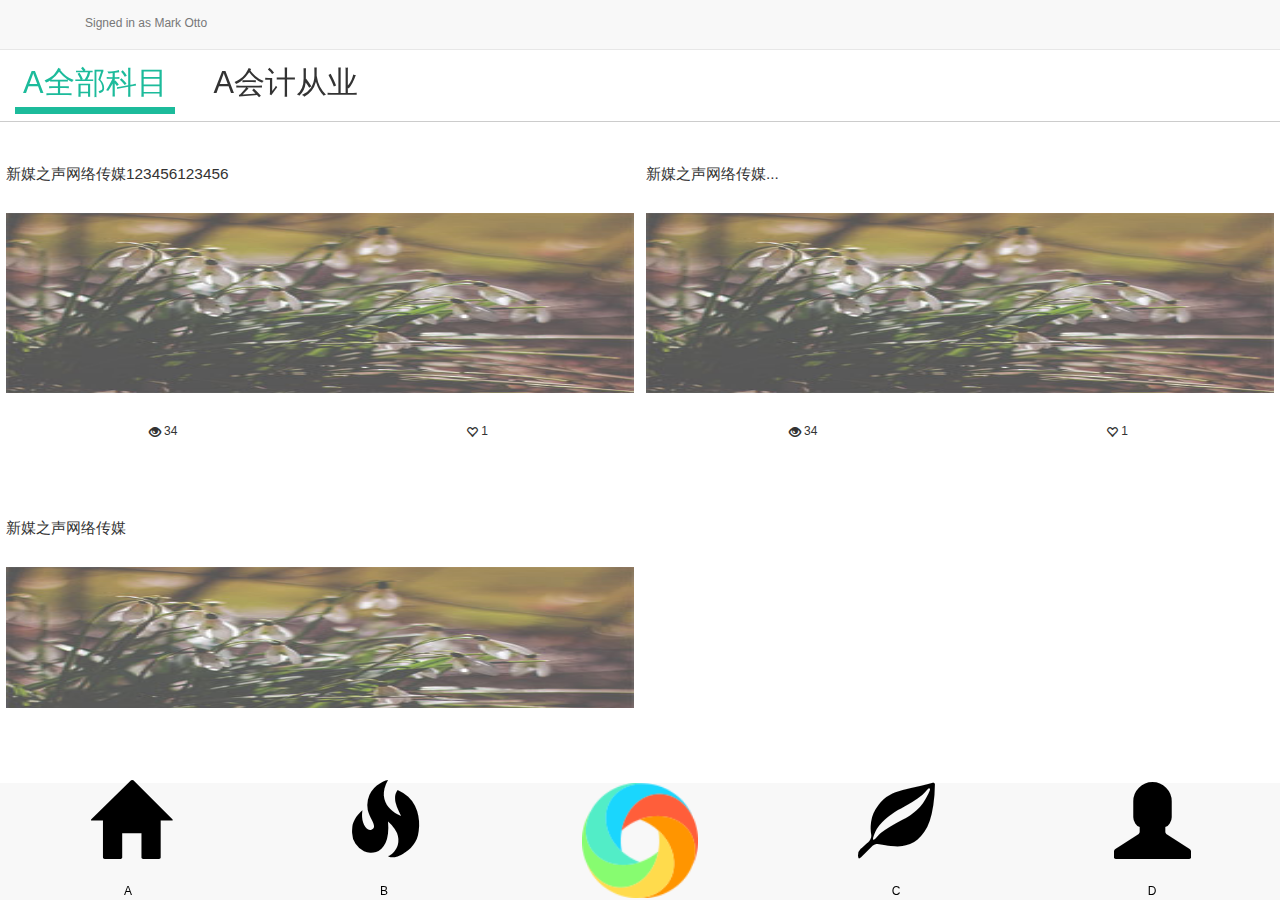
<file: index.html>
<!DOCTYPE html>
<html>
<head>
	<meta charset="UTF-8">
	<title>Document</title>
	<script type="text/javascript" src="lib/jquery.min.js"></script>
</head>
<body>
</body>
</html>
<script type="text/javascript" >
 $(function(){
 	window.location.href='page/index-home.html';
 })
</script>
</file>
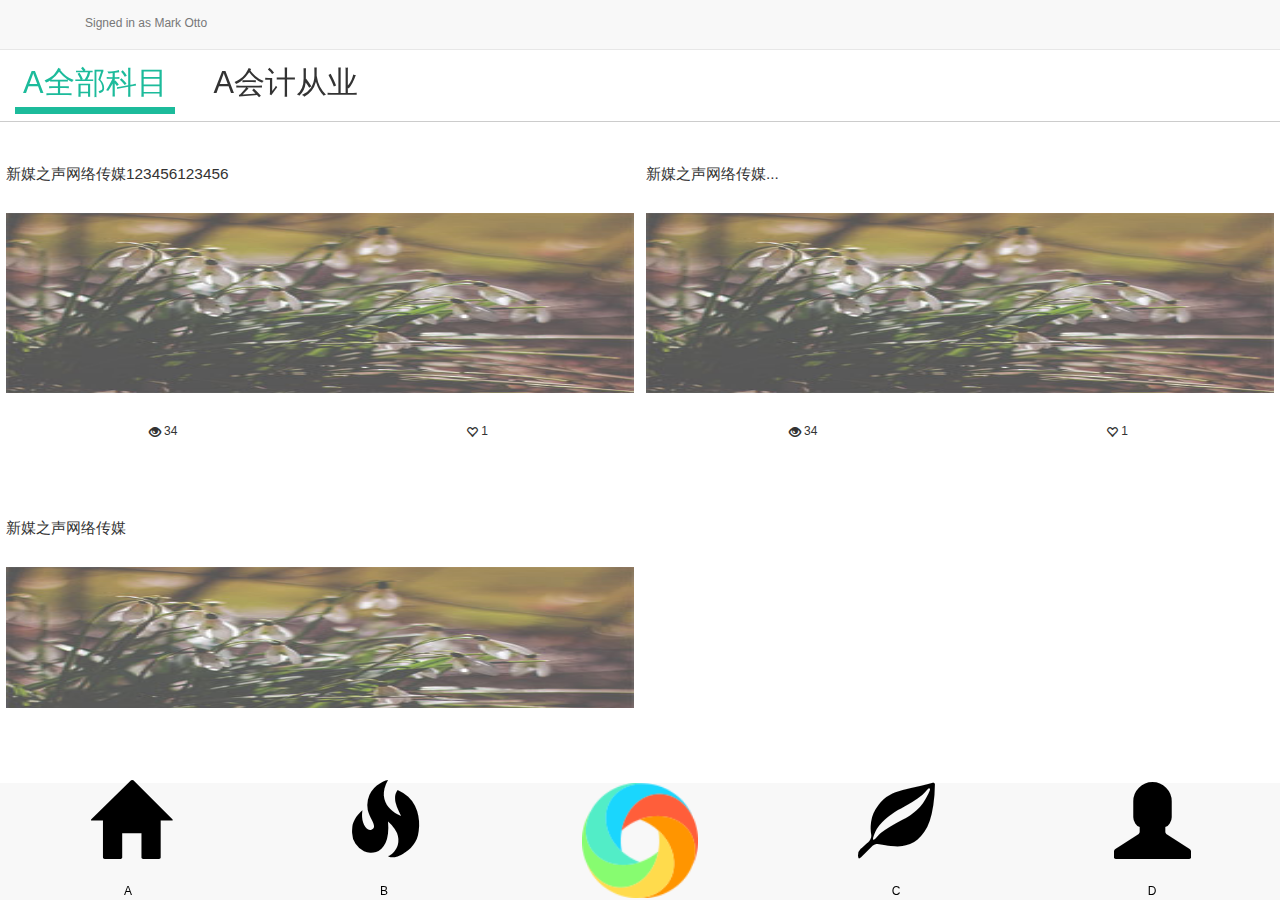
<file: page/index-home.html>
<!DOCTYPE html>
<html>
<head>
	<meta charset="UTF-8">
	<title>Document</title>
	<meta name="viewport" content="width=device-width, initial-scale=1, maximum-scale=1, user-scalable=no">
	<link rel="stylesheet" type="text/css" href="../css/bootstrap.min.css">
	<link rel="stylesheet" type="text/css" href="../css/content.css">
	<link rel="stylesheet" type="text/css" href="../css/nav.css">
	<link rel="stylesheet" type="text/css" href="../css/footer.css">
	<script type="text/javascript" src="../lib/jquery.min.js"></script>
	<script type="text/javascript" src="../lib/bootstrap.min.js"></script>
	<script type="text/javascript" src="../lib/flexible.js"></script>
	<script type="text/javascript" src="../lib/iscroll.js"></script> 
	<script type="text/javascript" src="../lib/navbarscroll.js"></script>
	<script type="text/javascript" src="../js/index.js"></script>
	<script type="text/javascript" src="../lib/zhaimeng.js"></script>
	<script type="text/javascript" src="../js/bootstrap-waterfall.js"></script>
</head>
<nav class="navbar navbar-default navbar-fixed-top container-fluid">
	<div class="container"> 
		<p class="navbar-text">Signed in as Mark Otto</p>
	</div>
</nav>
<div class="wrapper wrapper03 header" id="wrapper03">  
</div>
<body class="index_body">
	<div class="tabb content waterfall">
	</div>
	<footer class="footer">
	</footer>
</body>
</html>
</file>
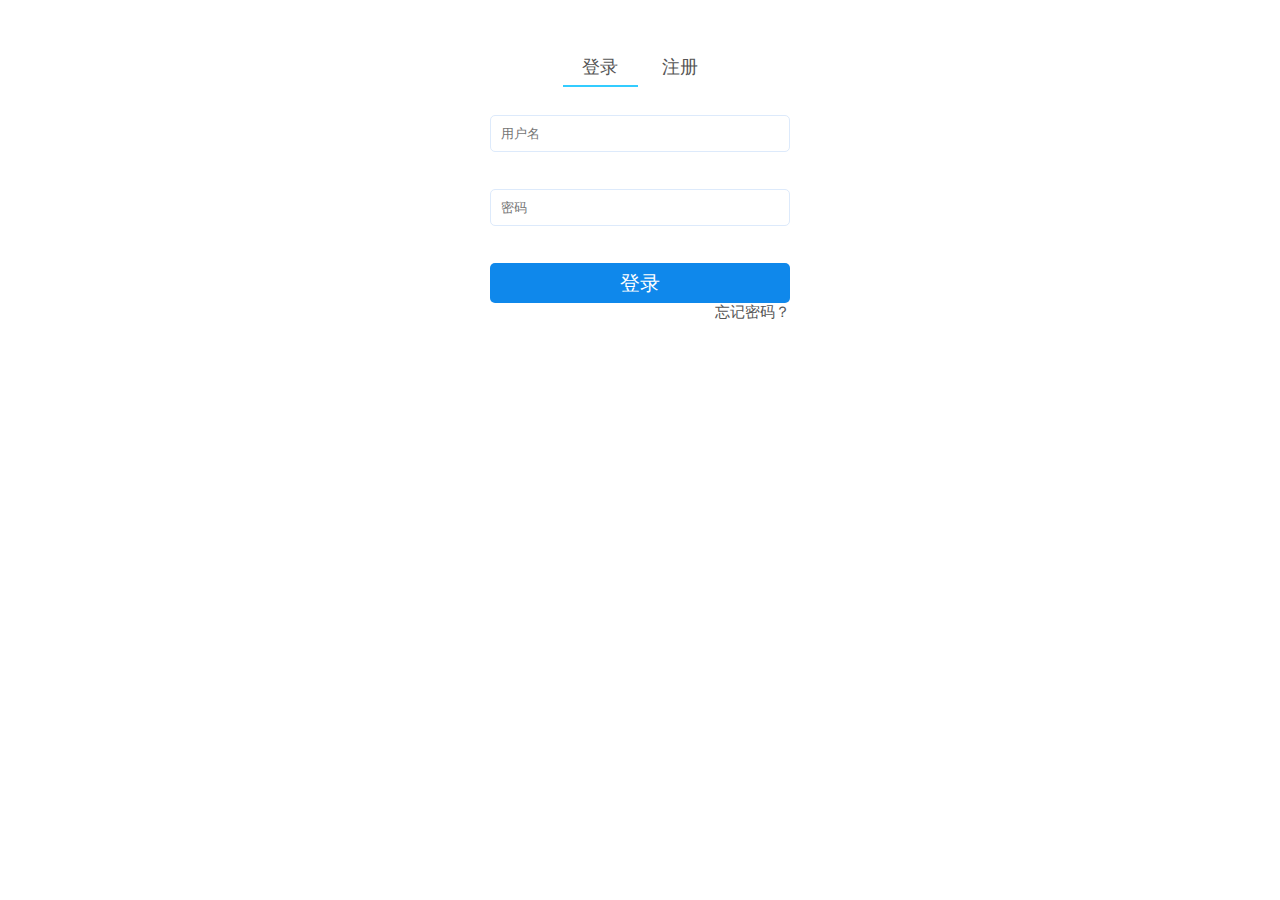
<file: page/login.html>
<!DOCTYPE html>
<html>
<head>
	<meta charset="utf-8">
	<meta name="viewport" content="user-scalable=no,width=device-width,initial-scale=1,maximum-scale=1">
	<title>vue前后端分离</title>
	<link rel="stylesheet" type="text/css" href="../css/common.css">
	<link rel="stylesheet" type="text/css" href="../css/login.css">
	<script src="http://www.jq22.com/jquery/jquery-1.10.2.js"></script>
</head>
<body>
	<div class="login_cont">
		<div class="login_nav">
			<div class="nav_slider">
				<a href="#" class="signin focus">登录</a>
				<a href="#" class="signup">注册</a>
			</div>
		</div>
		<form>
			<div class="input_signup ">
				<input class="input" id="user_name" type="text" aria-label="用户名（包含字母／数字／下划线" placeholder="用户名">
				<div class="hint">请填写符合格式的用户名</div>
				<input class="input" id="user_email" type="text" aria-label="邮箱" placeholder="邮箱">
				<div class="hint">请填写邮箱</div>
				<input class="input" id="phone" type="text" class="account" aria-label="手机号（仅支持中国大陆）" placeholder="手机号（仅支持中国大陆）">
				<div class="hint">请填写手机号</div>
				<input class="input" id="password" type="password" aria-label="密码" placeholder="密码（不少于 6 位）">
				<div class="hint">请填写符合格式的密码</div>
				<input class="input" id="repassword" type="password" aria-label="密码" placeholder="再次输入密码">
				<div class="hint">请再次输入密码</div>
				<input type="submit" id="submit" class="button" name="button" value="注册">
			</div>
		</form>
		<form>
			<div class="input_signin active">
				<input class="input" id="login_user_name" type="text" aria-label="用户名" placeholder="用户名">
				<div class="hint">请输入用户名</div>
				<input class="input" id="login_password" type="password" aria-label="密码" placeholder="密码">
				<div class="hint">请输入密码</div>
				<input type="submit" id="button" class="button" name="button" value="登录">
				<div class="forget">
					<a href="forget.html">忘记密码？</a>
				</div>
			</div>
		</form>
	</div>
	<script type="text/javascript" src="../js/login.js"></script>
	<script type="text/javascript" src="../js/login-check.js"></script> 
	<!--<script type="text/javascript" src="js/config.js"></script> 
	<script type="text/javascript" src="js/login_ajax.js"></script>-->
</body>
</html>
</file>
<file: css/content.css>
.tou{
	display: none;
}
.faa{
	color:#FF6FA2;
}
.clear{
	clear:both; 
}
.nr{
	width: 100%;
	height: 180px;
}
.jia{
	!important
	width: 1rem;
	height: 1rem;
	border-radius: 50%;
	margin-bottom: 0.3rem;
	background: #fff;
	text-align: center;
	width: 100%;
}
.jia img{
	!important 
	/*width: 1rem;
	height: 1rem;*/
	/*margin-bottom: 0.3;*/
	transition: all 1.1s;
}

.panel-body{
	padding: 6px;
	width: 50%;
	float: left;
}
.content{/* 上边距 */
	margin-top: 0rem;
}
.content .hp{
	height: 3rem;
}
.content ul{
	list-style-type:none;
	padding: 0px;
	height: 1rem;
}
.content li{
	float: left;
	margin-right: 0.2rem;
	overflow: hidden;
	line-height:1rem;/*纵向居中*/
}
.content .pv{
	height: 18rem;
	position:relative;
}
.cont_title ul li{
	font-size: 0.5rem;
}
.cont_title ul li span{
	font-size: 0.2rem;
}
.com_img{
	width: 100%;
}
.pv .vnr{
	height: 15rem;
	width: 100%;
}
.pv p{
	line-height: 2rem;
	height: 2rem;
	margin-top: 1rem;
	margin-bottom: 0px;
	display: -webkit-box;
	-webkit-box-orient: vertical;
	-webkit-line-clamp: 3;
	overflow: hidden;
}
.pv span{
	color: #fff;
	font-size: 5rem;
	border-radius: 50%;
	position: absolute;
	top: 5.8rem;
	left: 50%;
	margin-left: -2.2rem;
}
.tabc{
	margin-top: 5.4rem;
	margin-bottom: 5.4rem;
}
.tabc .sq{
	height: 8rem;
}
.sq ul{
	list-style-type:none;
	padding: 0px;
	height: 8rem;
	margin-bottom: 0px;
}
.sq li{
	float: left;
	margin-right: 1rem;
	overflow: hidden;
}
.sq .stx{
	width: 8rem;
	height: 8rem;
	border-radius: 50%;
}
.sq p{
	font-size: 2rem;
	margin-bottom: 0px;
	margin-top: 1rem;
}
.sq span{
	display: block;
	height: 2rem;
	overflow: hidden;
	text-overflow: ellipsis;
	white-space: nowrap;
}
a{
	text-decoration: none;
	color: #000;
}
.pf ul{
	list-style-type:none;
	padding: 0px;
	/*height: 4rem;*/
	margin-bottom: 0px;
}
.pf ul li{
	margin-right: 0px;
	width: 50%;
	float: left;
	text-align: center;
	overflow: hidden;
}
.pf span{
	vertical-align: middle;//垂直对齐一幅图像：把此元素放置在父元素的中部。
}
.pv .vms{
	overflow: hidden;
	text-overflow: ellipsis;
	white-space: nowrap;
}
.fb{
	height: 15rem;
	width: 100%;
	background: #fff;
	position: fixed;
	left: 0px;
	bottom: 5rem;
	display: none;
}
.fb ul{
	height: 6rem;
	width: 100%;
	list-style-type:none;
	margin:6rem auto;
	padding: 0px;
}
.fb li{
	width: 33.33%;
	text-align: center;
	float: left;
	font-size: 1.5rem;
	color: #FF6FA2;
}
.fb .fwz{
	font-size: 3rem;
	color: #FF6FA2;
}
.fb i{
	font-size: 2rem;
	float: right;
	margin-right: 1rem;
}
.fb a{
	color: #FF6FA2;
}
a:hover{
	text-decoration: none;
	color: #000;
}
.fb,footer a:hover{
	text-decoration: none;
	color: #FF6FA2;
}
.ti{
	height: 5rem;
	line-height: 5rem;
	text-align: center;
}
.ti span{
	vertical-align: middle;
	font-size: 2rem;
	color: #FF6FA2; 
}
.tabb .xx{
	height: 6rem;
}
.xx ul{
	list-style-type:none;
	padding: 0px;
	height: 6rem;
	margin-bottom: 0px;
}
.xx li{
	float: left;
	margin-right: 1rem;
	overflow: hidden;
}
.xx .xtx{
	width: 6rem;
	height: 6rem;
	border-radius: 50%;
}
.xx span{
	display: block;
	height: 2.5rem;
	overflow: hidden;
	text-overflow: ellipsis;
	white-space: nowrap;
	font-size: 1.5rem;
}
.nry{
	height: 5rem;
	background: #FF6FA2;
	line-height: 5rem;
	font-size: 1.5rem;
}
.nry span{
	vertical-align: middle;
	color: #fff;
}
.nrl{
	margin-left: 2rem;
}
.nrc{
	position: absolute;
	left: 50%;
	top:0px;
	margin-left: -1.25rem;
}
.head_img{
	width: 1rem;
	height: 1rem;
}
</file>
<file: css/nav.css>
html{
	color:#000;
	overflow-y:scroll;
	-webkit-text-size-adjust:100%;
	-ms-text-size-adjust:100%;
}
html *{
	outline:0;
	-webkit-text-size-adjust:none;
	-webkit-tap-highlight-color:rgba(0,0,0,0);
}
.wrapper{
	background:#FFF;
	color:#4a4f5a;
	font: 400 14px/1.5 "微软雅黑",Helvetica,STHeiti,Droid Sans Fallback;
	-webkit-text-size-adjust: 100%;-ms-text-size-adjust: 100%;
	-webkit-tap-highlight-color:rgba(0,0,0,0);
}
.index_body {
	padding-top: 45px;
}
nav div p{
	text-align: center;
}
body,div,dl,dt,dd,ul,ol,li,h1,h2,h3,h4,h5,h6,pre,code,form,fieldset,legend,input,textarea,p,blockquote,th,td,hr,button,article,aside,details,figcaption,figure,footer,header,hgroup,menu,nav,section{
	margin:0;padding:0;
}
article,aside,footer,header,nav,section,audio,canvas,video,img {
	display: block;
}
table{
	border-collapse:collapse;
	border-spacing:0;
}
fieldset,img{
	border:0;
}
abbr,acronym{
	border:0;
	font-variant:normal;
}
del{
	text-decoration:line-through;
}
address,caption,cite,code,dfn,em,th,var{
	font-style:normal;
	font-weight:normal;
}
ol,ul{
	list-style:none;
}
caption,th{
	text-align:left;
}
q:before,q:after{
	content:'';
}
button{
	outline:0;
	border:none;
}
a:hover{
	text-decoration:none;
}
ins,a{
	text-decoration:none;
}
textarea {
	resize: none;
}
iframe,img {
	border:0;
}
ul,ol {
	list-style:none;
}
input,select,textarea {
	outline: 0;
	-webkit-user-modify: read-write-plaintext-only;
}
input {
	-webkit-appearance: none;
}
.pr{
	position:relative;
}
.abs{
	position: absolute;
}
.fl{
	float:left;
	display:inline-block;
}
.fr{
	float:right;
	display:inline-block;
}
.clearfix:after{
	content:".";
	display:block;
	height:0;
	clear: both;
	visibility:hidden;
}
.clearfix{
	*zoom:1;
}
.wrap{
	min-width: 320px;
	max-width:768px;
	margin:0 auto;
	overflow:hidden;
	position:relative;
}

.htit{
	line-height:1rem;
	padding:0 .3rem;
	color:#ff8e2e;
	font-size: .4rem;
	margin:1rem 0 .4rem 0;
}
.wrapper03 {
	position:relative;
	height: 1rem;
	width: 100%;
	overflow: hidden;
	margin:0 auto;
	border-bottom:1px solid #ccc;
}
.wrapper03 .scroller {
	position:absolute;
}
.wrapper03 .scroller li {
	height: 1rem;
	color:#333;
	float: left;
	line-height: 1rem;
	font-size: .4rem;
	text-align: center;
}
.wrapper03 .scroller li a{
	color:#333;
	display:block;
	margin:0 .2rem;
	padding:0 .1rem;
}
.wrapper03 .scroller li.cur a{
	color:#1cbb9b;
	height:.9rem;
	border-bottom:.1rem solid #1cbb9b;
}
</file>
<file: css/footer.css>
footer{
	height: 2.5rem;
	width: 100%;
	background: #fff;
	position: fixed;
	bottom: 0px;
	left: 0px;
}
footer ul{
	padding-left:0rem;
	padding-right: 0rem;
	width: 100%;
	list-style-type:none;
	margin:0 auto;
	margin-bottom: 0px;
}
footer li{
	width: 20%;
	text-align: center;
	float: left;
}
footer li .xt{
	height: 50%;
	font-size: 1rem;/*1.8 ??*/
	margin-bottom: 0.3rem;
}
body {/*内容列表底部内补*/ 
	padding-bottom: 70px;
}
.foot_nav{
	width: 1.5rem;
	height:1.5rem;
}
</file>
<file: css/common.css>
body {
  margin: 0;
  color: #555;
  font-family: 'Helvetica Neue', Helvetica, 'PingFang SC', 'Hiragino Sans GB', 'Microsoft YaHei', Arial, sans-serif;
  font-size: 15px; }

a {
  color: #555;
  text-decoration: none; }

input, textarea {
  border: 1px solid #ddeafb; }

input[type=submit],
input[type=button] {
  cursor: pointer; }

input {
  width: 100%;
  box-sizing: border-box;
  padding: 10px;
  outline: none;
  margin-bottom: 5px;
  border-radius: 5px; }

.hint {
  font-size: 12px;
  text-align: right;
  padding-right: 10px;
  margin-bottom: 15px;
  visibility: hidden; }

.right {
  border-color: #1dc091; }

.hint_right {
  color: #1dc091; }

.wrong {
  border-color: #EA5A70; }

.hint_wrong {
  color: #EA5A70; }

input[type=submit],
.button {
  display: block;
  margin: 0 auto;
  line-height: 20px;
  font-size: 20px;
  color: #fff;
  background: #0f88eb;
  border: 0; }

.lable {
  display: inline-block; }

.nav {
  width: 400px;
  height: 40px;
  margin: 0 auto;
  background: #0F88EB; }

.nav_left,
.nav_right {
  display: inline-block;
  vertical-align: top;
  box-sizing: border-box;
  width: 49%;
  height: 30px;
  line-height: 30px;
  font-size: 24px; }
  .nav_left a,
  .nav_right a {
    color: white; }

.nav_left {
  padding-left: 20px;
  text-align: left; }

.nav_right {
  padding-right: 20px;
  text-align: right; }

.number,
.time {
  display: inline-block;
  width: 50%; }

.time,
.msge {
  text-align: right; }

.msge a {
  color: #fb752d; }
</file>
<file: css/login.css>
.login_cont {
  margin: 50px auto 0;
  width: 300px; }
  .login_cont .input_signup,
  .login_cont .input_signin {
    display: none; }
  .login_cont .active {
    display: block; }

.login_nav {
  width: 300px;
  height: 45px;
  text-align: center;
  margin-bottom: 20px; }

.nav_slider {
  display: inline-block; }
  .nav_slider a {
    display: inline-block;
    width: 75px;
    line-height: 35px;
    font-size: 18px;
    text-decoration: none; }
  .nav_slider .focus {
    border-bottom: 2px solid #3cf; }

.forget {
  width: 100%;
  text-align: right; }
  .forget a {
    text-decoration: none; }
</file>
